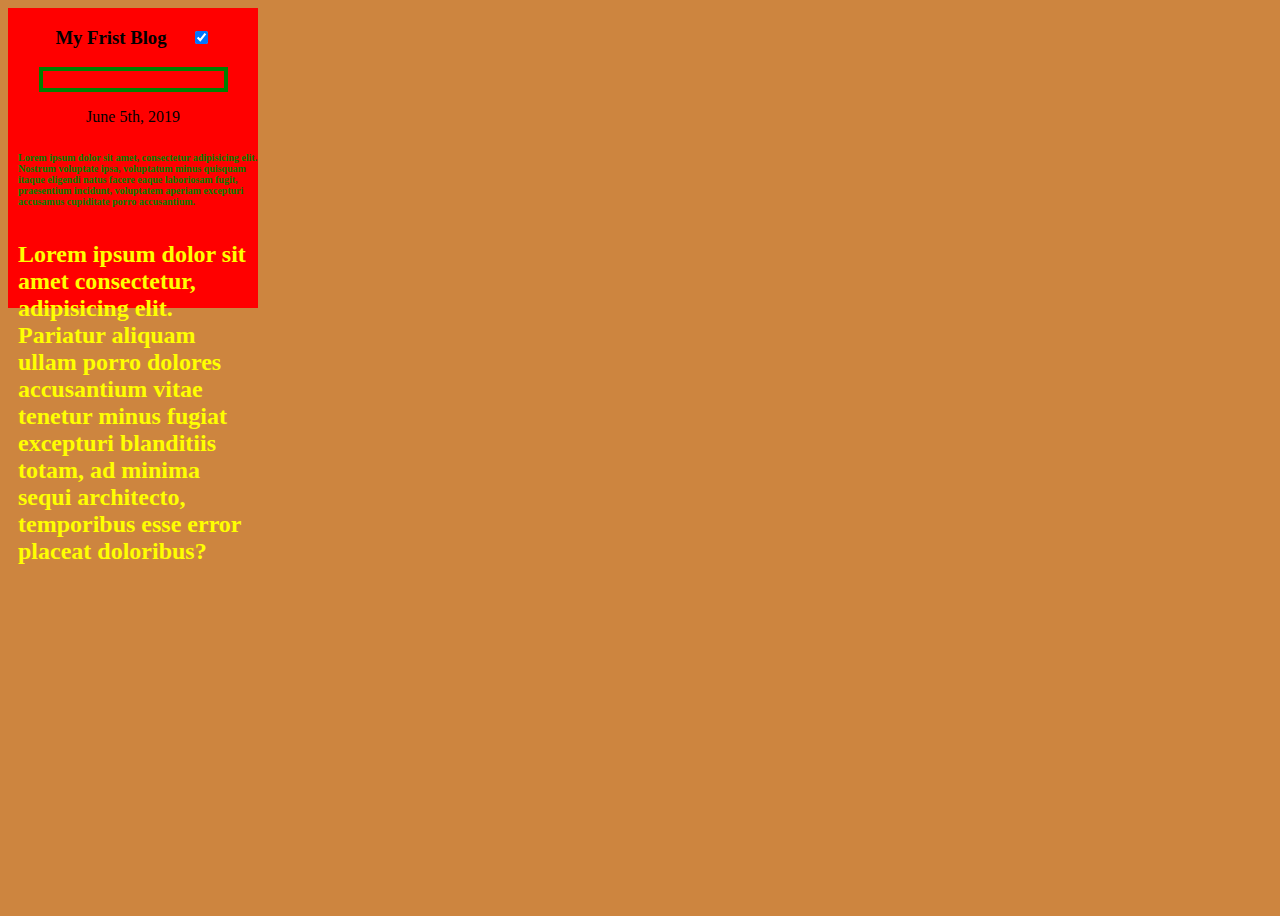
<file: code-along/css-selectors/index.html>
<html lang="en">
  <head>
    <meta charset="UTF-8" />
    <meta name="viewport" content="width=device-width, initial-scale=1.0" />
    <meta http-equiv="X-UA-Compatible" content="ie=edge" />
    <title>Document</title>
    <link rel="stylesheet" href="./styles.css" />
    <link rel="stylesheet" href="" />
  </head>
  <body>
    <div>
      <h3>My Frist Blog</h3>
      <input type="checkbox" checked />
      <input type="type" />
      <p>June 5th, 2019</p>
      <p class="content">
        Lorem ipsum dolor sit amet, consectetur adipisicing elit. Nostrum
        voluptate ipsa, voluptatum minus quisquam itaque eligendi natus facere
        eaque laboriosam fugit, praesentium incidunt, voluptatem aperiam
        excepturi accusamus cupiditate porro accusantium.
      </p>
      <p id="yellow" class="content">
        Lorem ipsum dolor sit amet consectetur, adipisicing elit. Pariatur
        aliquam ullam porro dolores accusantium vitae tenetur minus fugiat
        excepturi blanditiis totam, ad minima sequi architecto, temporibus esse
        error placeat doloribus?
      </p>
    </div>
  </body>
</html>
</file>
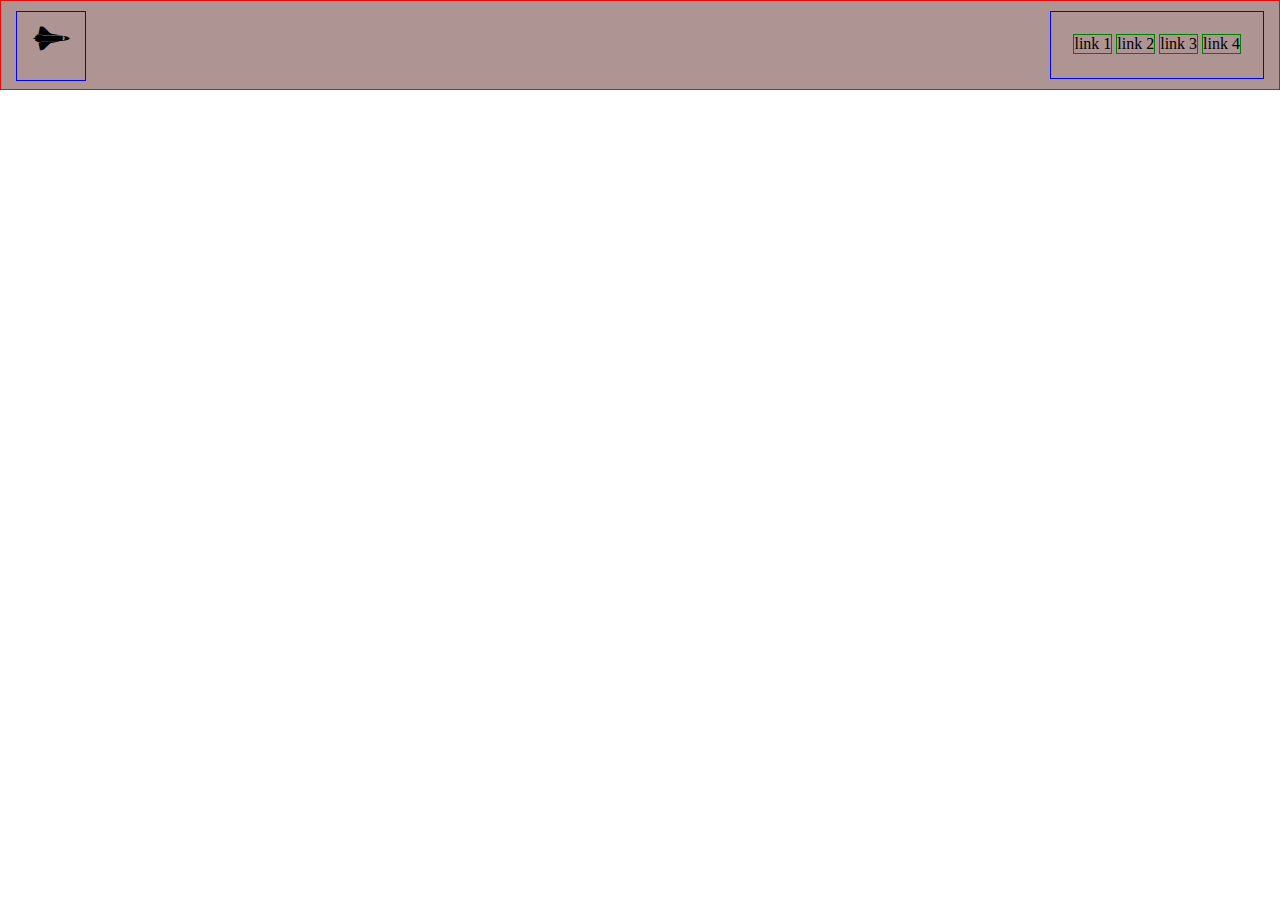
<file: code-along/media-queries/media-queries.html>
<html lang="en">
  <head>
    <meta charset="UTF-8" />
    <meta name="viewport" content="width=device-width, initial-scale=1.0" />
    <meta http-equiv="X-UA-Compatible" content="ie=edge" />
    <link
      href="https://stackpath.bootstrapcdn.com/font-awesome/4.7.0/css/font-awesome.min.css"
      rel="stylesheet"
      integrity="sha384-wvfXpqpZZVQGK6TAh5PVlGOfQNHSoD2xbE+QkPxCAFlNEevoEH3Sl0sibVcOQVnN"
      crossorigin="anonymous"
    />
    <link rel="stylesheet" href="media-queries.css" />
    <title>Media Queries Navigation</title>
  </head>
  <body>
    <nav class="border-red">
      <div class="logo border-blue">
        <i class="fa fa-space-shuttle" aria-hidden="true"></i>
      </div>
      <ul class="border-blue">
        <li class="border-green">link 1</li>
        <li class="border-green">link 2</li>
        <li class="border-green">link 3</li>
        <li class="border-green">link 4</li>
      </ul>
    </nav>
  </body>
</html>
</file>
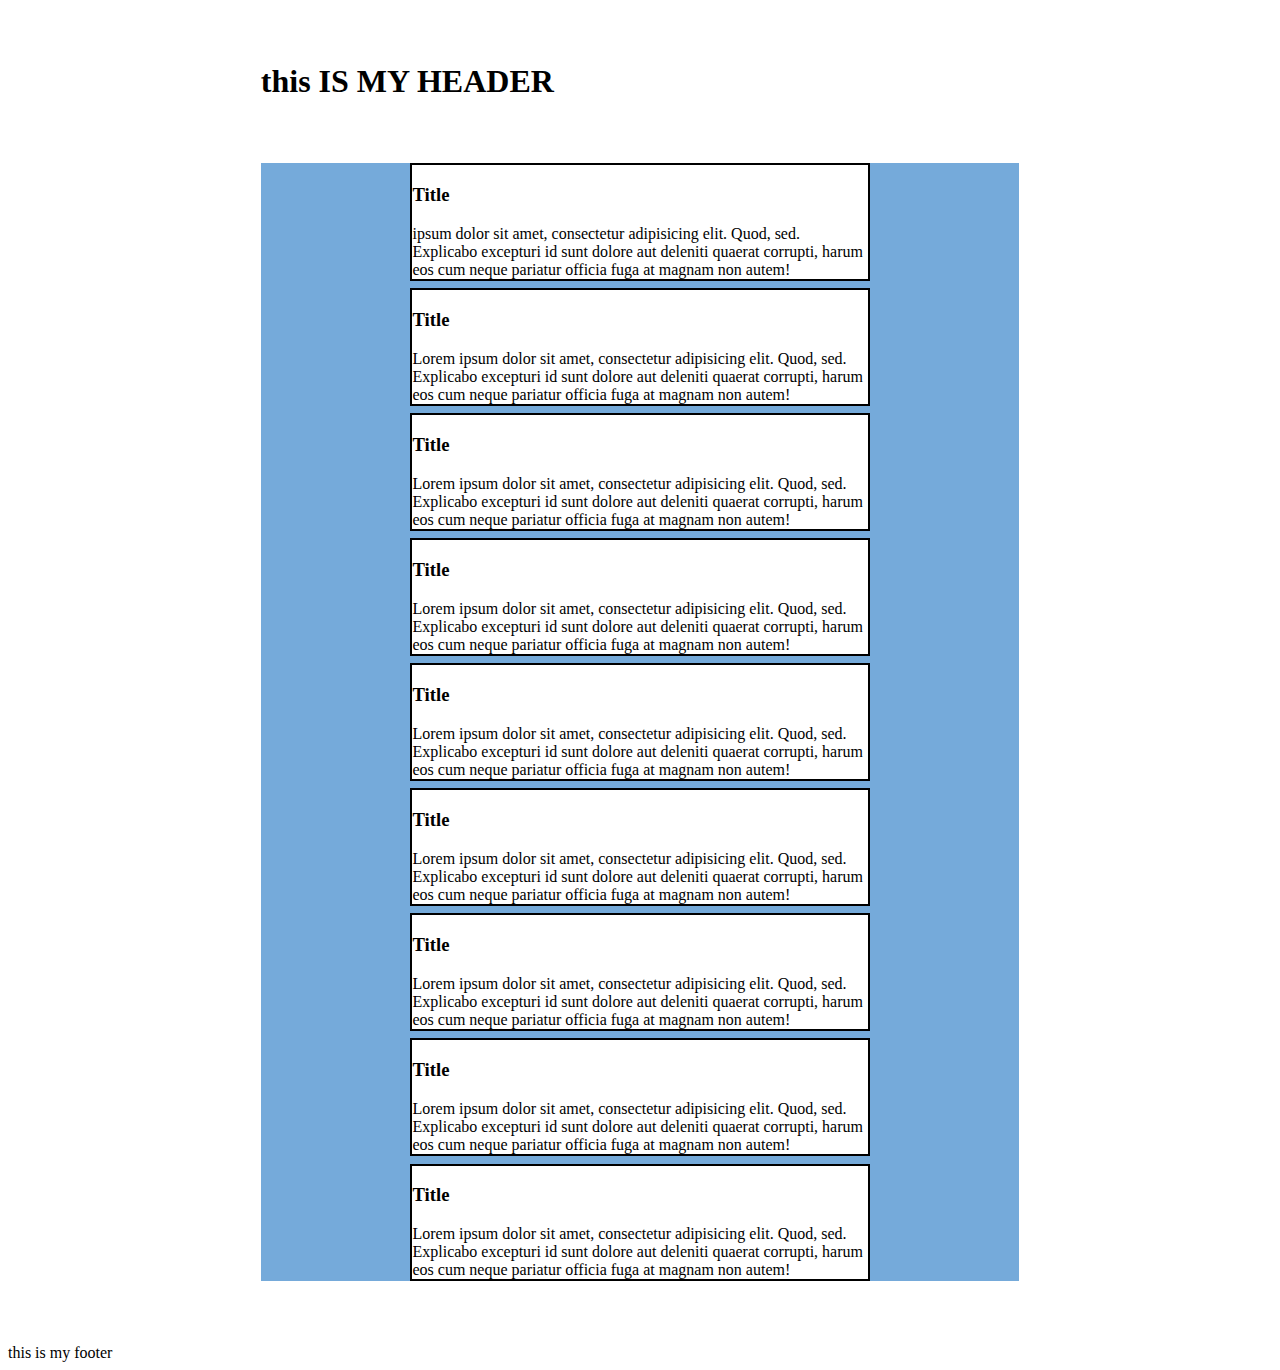
<file: SRC/bLOG/bLOG.html>
<!DOCTYPE html>
<html lang="en">
<head>
    <meta charset="UTF-8">
    <meta name="viewport" content="width=device-width, initial-scale=1.0">
    <meta http-equiv="X-UA-Compatible" content="ie=edge">
    <title>bLOG</title>
    <link rel="stylesheet" href="./bLOG.css">
</head>


<!DOCTYPE html>
<html>
<head>
    <title>My bLOG</title>
    <link rel="stylesheet" href="./bLOG.css">
</head>
<body>
    <header>
        <h1>this IS MY HEADER</h1>
    </header>
    <main>
        <article>
            <h3>Title</h3> ipsum dolor sit amet, consectetur adipisicing elit. Quod, sed. Explicabo excepturi id sunt dolore aut deleniti quaerat corrupti, harum eos cum neque pariatur officia fuga at magnam non autem!
        </article>
        <article>
            <h3>Title</h3>Lorem ipsum dolor sit amet, consectetur adipisicing elit. Quod, sed. Explicabo excepturi id sunt dolore aut deleniti quaerat corrupti, harum eos cum neque pariatur officia fuga at magnam non autem!
        </article>
        <article>
            <h3>Title</h3>Lorem ipsum dolor sit amet, consectetur adipisicing elit. Quod, sed. Explicabo excepturi id sunt dolore aut deleniti quaerat corrupti, harum eos cum neque pariatur officia fuga at magnam non autem!
        </article>
        <article>
            <h3>Title</h3>Lorem ipsum dolor sit amet, consectetur adipisicing elit. Quod, sed. Explicabo excepturi id sunt dolore aut deleniti quaerat corrupti, harum eos cum neque pariatur officia fuga at magnam non autem!
        </article>
        <article>
            <h3>Title</h3>Lorem ipsum dolor sit amet, consectetur adipisicing elit. Quod, sed. Explicabo excepturi id sunt dolore aut deleniti quaerat corrupti, harum eos cum neque pariatur officia fuga at magnam non autem!
        </article>
        <article>
            <h3>Title</h3>Lorem ipsum dolor sit amet, consectetur adipisicing elit. Quod, sed. Explicabo excepturi id sunt dolore aut deleniti quaerat corrupti, harum eos cum neque pariatur officia fuga at magnam non autem!
        </article>
        <article>
            <h3>Title</h3>Lorem ipsum dolor sit amet, consectetur adipisicing elit. Quod, sed. Explicabo excepturi id sunt dolore aut deleniti quaerat corrupti, harum eos cum neque pariatur officia fuga at magnam non autem!
        </article>
        <article>
            <h3>Title</h3>Lorem ipsum dolor sit amet, consectetur adipisicing elit. Quod, sed. Explicabo excepturi id sunt dolore aut deleniti quaerat corrupti, harum eos cum neque pariatur officia fuga at magnam non autem!
        </article>
        <article>
            <h3>Title</h3>Lorem ipsum dolor sit amet, consectetur adipisicing elit. Quod, sed. Explicabo excepturi id sunt dolore aut deleniti quaerat corrupti, harum eos cum neque pariatur officia fuga at magnam non autem!
        </article>
    </main>
</body>
<footer>this is my footer</footer>
</html>
</file>
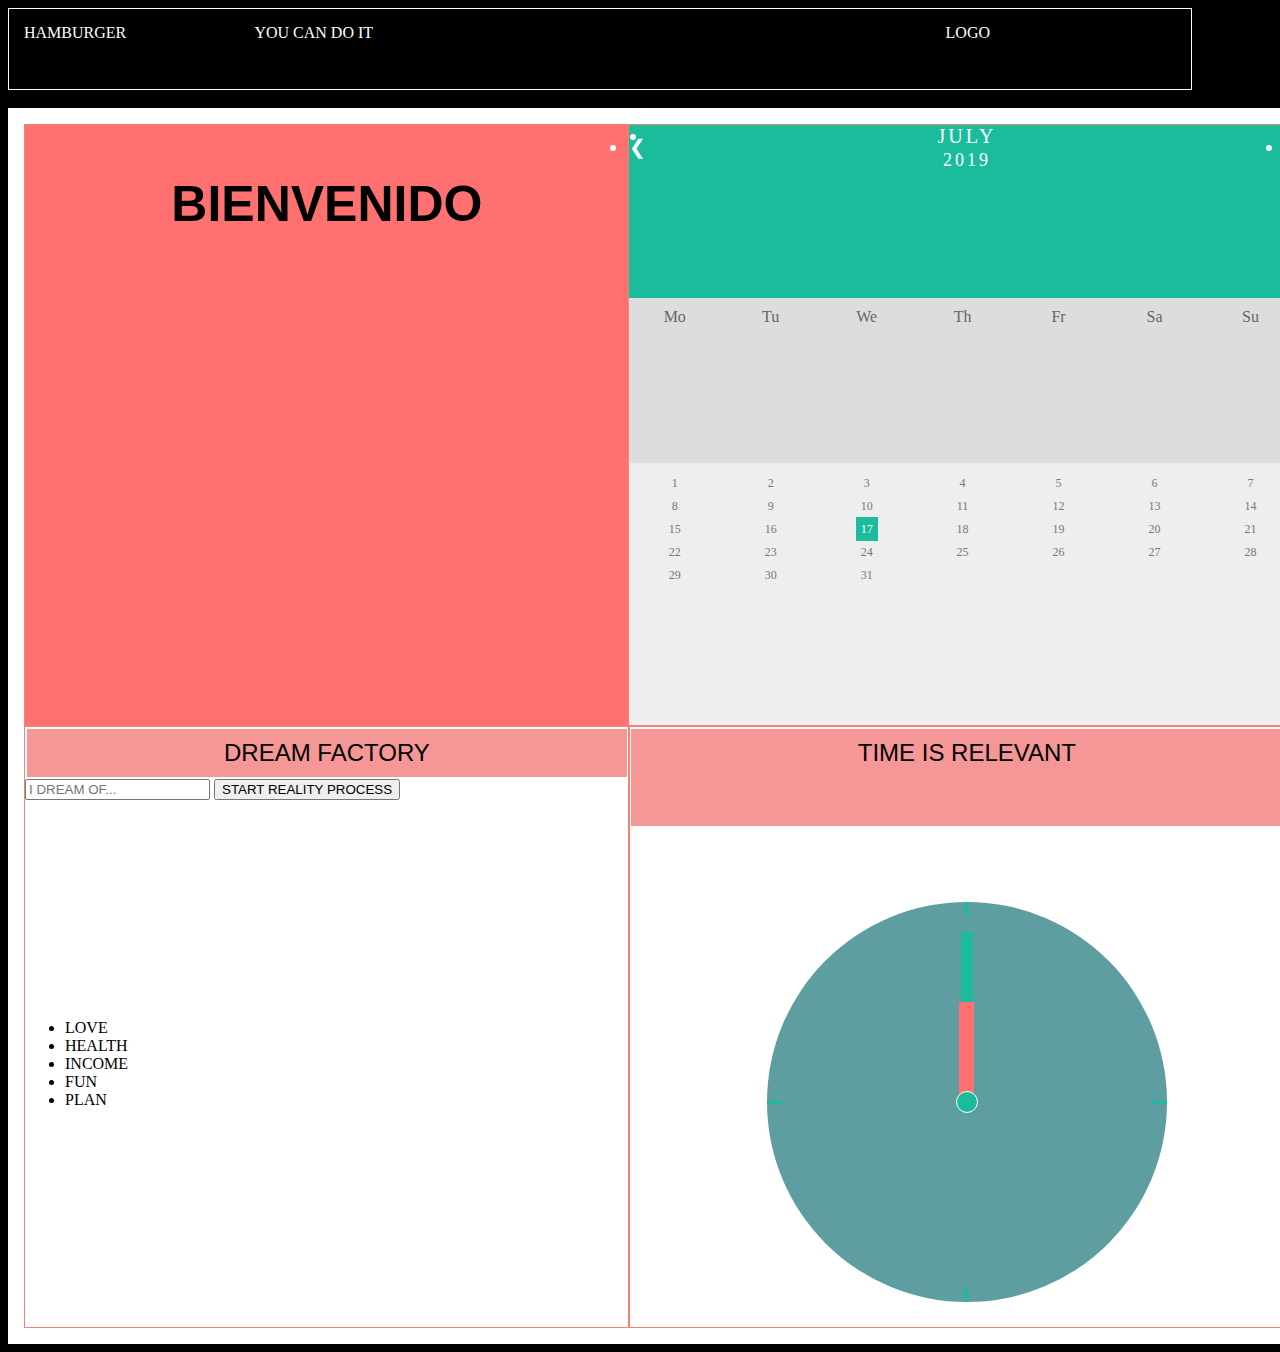
<file: SRC/checkpoint1/checkpoint1.html>
<!DOCTYPE html>
<html lang="en">
<head>
    <meta charset="UTF-8">
    <meta name="viewport" content="width=device-width, initial-scale=1.0">
    <meta http-equiv="X-UA-Compatible" content="ie=edge">
    <link rel="stylesheet" href="checkpoint1.css">
    <title>CHECKPOINT1</title>
</head>
<body>
    <header>
        <div class="top">
            <div id="burger">HAMBURGER</div>
            <div id="header">YOU CAN DO IT</div>
            <div id="logo">LOGO</div>
        </div> 
    </header>
    <br>
    <main>
        <div id="main-cont">
            <div class="parts">
              <div class="greet">
                <P>BIENVENIDO</P>
              </div>
            </div>
            <div class="parts">
            <div class="month">      
                    <ul>
                      <li class="prev">&#10094;</li>
                      <li class="next">&#10095;</li>
                      <li>
                        JULY<br>
                        <span style="font-size:18px">2019</span>
                      </li>
                    </ul>
                  </div>
                
                  <ul class="weekdays">
                    <li>Mo</li>
                    <li>Tu</li>
                    <li>We</li>
                    <li>Th</li>
                    <li>Fr</li>
                    <li>Sa</li>
                    <li>Su</li>
                  </ul>
                  
                  <ul class="days">  
                    <li>1</li>
                    <li>2</li>
                    <li>3</li>
                    <li>4</li>
                    <li>5</li>
                    <li>6</li>
                    <li>7</li>
                    <li>8</li>
                    <li>9</li>
                    <li>10</li>
                    <li>11</li>
                    <li>12</li>
                    <li>13</li>
                    <li>14</li>
                    <li>15</li>
                    <li>16</li>
                    <li><span class="active">17</span></li>
                    <li>18</li>
                    <li>19</li>
                    <li>20</li>
                    <li>21</li>
                    <li>22</li>
                    <li>23</li>
                    <li>24</li>
                    <li>25</li>
                    <li>26</li>
                    <li>27</li>
                    <li>28</li>
                    <li>29</li>
                    <li>30</li>
                    <li>31</li>
                  </ul>
                </div>
            <div class="parts">
                <div id="myDIV" class="header">
                    <h2>DREAM FACTORY</h2>
                    <input type="text" id="myInput" placeholder="I DREAM OF...">
                    <button>START REALITY PROCESS</button>
                  </div>
                  
                  <ul id="myUL">
                    <li>LOVE</li>
                    <li>HEALTH</li>
                    <li>INCOME</li>
                    <li>FUN</li>
                    <li>PLAN</li>
                  </ul>
            </div>
            <div class="parts">
              <h2>TIME IS RELEVANT</h2>
              <div class="clock">
                <div id="minutes"></div>
                <div id="hours"></div>
                <div class="three"></div>
                <div class="six"></div>
                <div class="nine"></div>
                <div class="twelve"></div>
                <div class="center"></div>
            </div>
          </div>
        </div>
    </main>
</body>
</html>
</file>
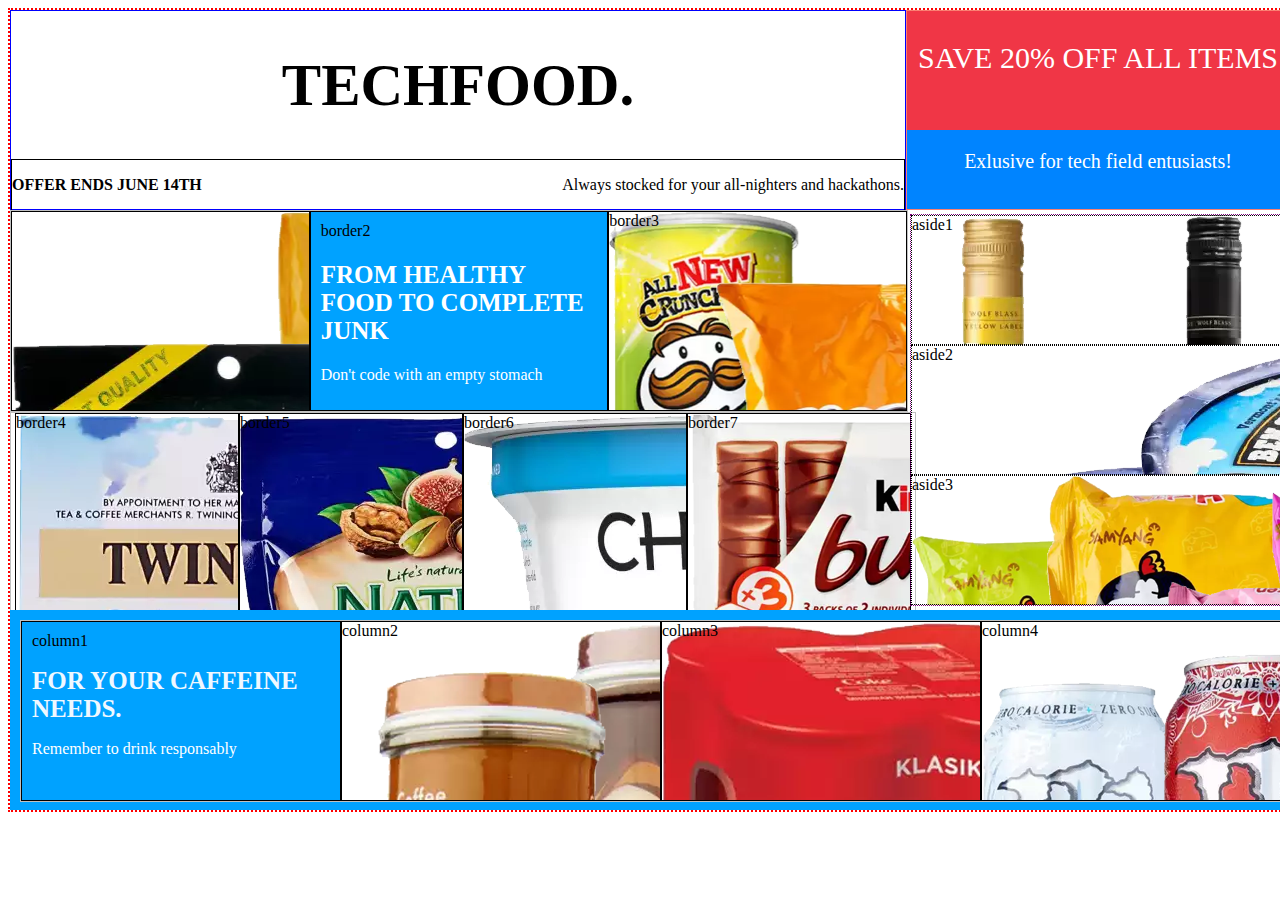
<file: SRC/coupons/coupons.html>
<!DOCTYPE html>
<html lang="en">
  <head>
    <meta charset="UTF-8" />
    <meta name="viewport" content="width=device-width, initial-scale=1.0" />
    <meta http-equiv="X-UA-Compatible" content="ie=edge" />
    <link rel="stylesheet" href="coupons.css" />
    <title>Document</title>
  </head>
  <body>
    <div class="main-container">
      <header>
        <h1 class="tech">TECHFOOD.</h1>
        <div class="letters">
          <p class="offer">OFFER ENDS JUNE 14TH</p>
          <p>Always stocked for your all-nighters and hackathons.</p>
        </div>
      </header>
      <div class="twenty">
        <div class="red-box">
          <p class="red">SAVE 20% OFF ALL ITEMS</p>
        </div>
        <div class="blue-box">
          <p class="blue">Exlusive for tech field entusiasts!</p>
        </div>
      </div>
      <main>
        <div class="main-top">
          <div class="border1"></div>
          <div class="border2">
            border2
            <h2 class="from">FROM HEALTHY FOOD TO COMPLETE JUNK</h2>
            <p class="dont">Don't code with an empty stomach</p>
          </div>
          <div class="border3">border3</div>
        </div>
        <div class="main-bottom">
          <div class="border4">border4</div>
          <div class="border5">border5</div>
          <div class="border6">border6</div>
          <div class="border7">border7</div>
        </div>
      </main>
      <aside>
        <div class="aside1">aside1</div>
        <div class="aside2">aside2</div>
        <div class="aside3">aside3</div>
      </aside>
      <footer>
        <div class="container-bottom">
          <div class="column1">
            column1
            <h1 class="caffeine">FOR YOUR CAFFEINE NEEDS.</h1>
            <p class="remember">Remember to drink responsably</p>
          </div>
          <div class="column2">column2</div>
          <div class="column3">column3</div>
          <div class="column4">column4</div>
        </div>
      </footer>
    </div>
  </body>
</html>
</file>
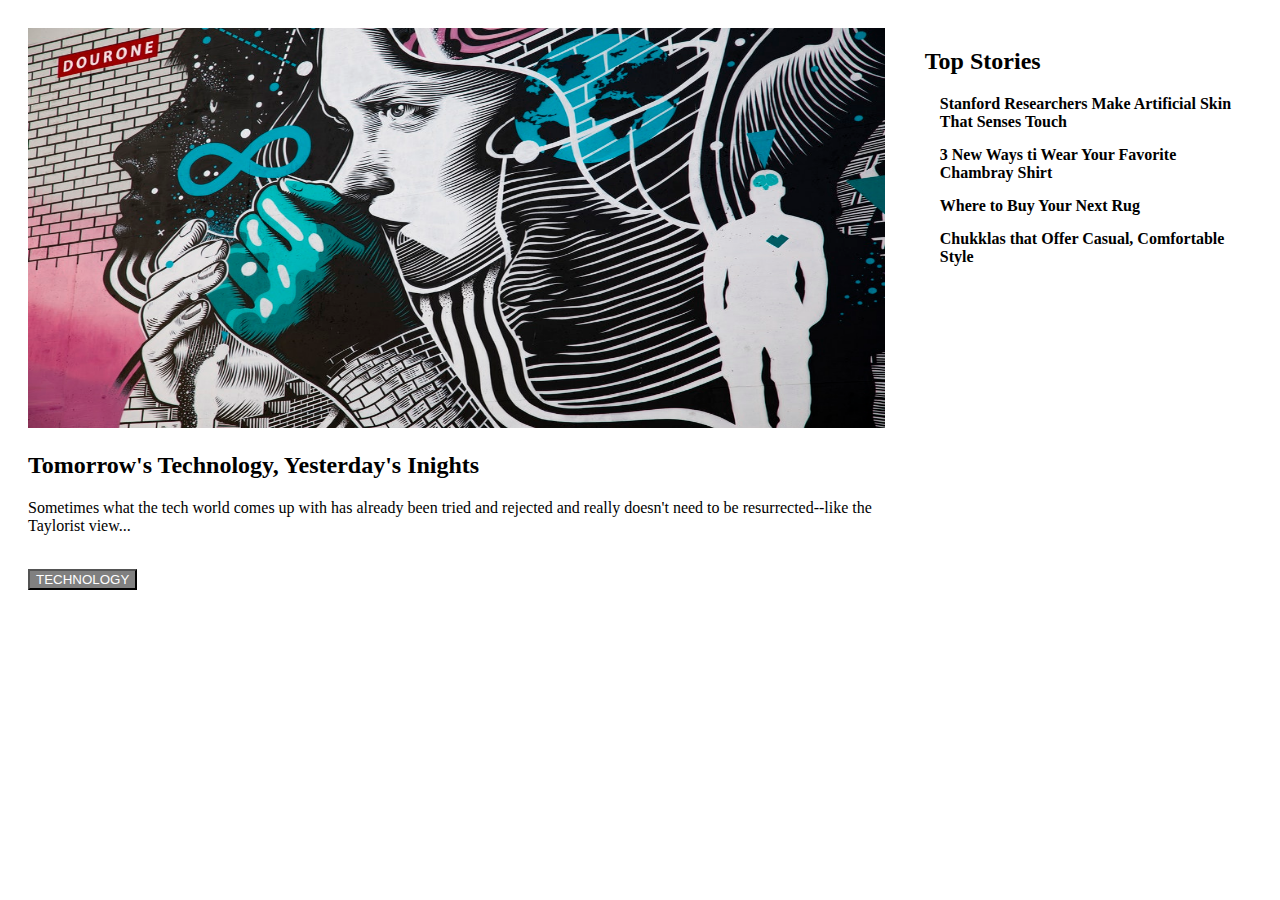
<file: SRC/MediaQ-Landingpage/MediaQ.html>
<!DOCTYPE html>
<html lang="en">
  <head>
    <meta charset="UTF-8" />
    <meta name="viewport" content="width=device-width, initial-scale=1" />
    <meta http-equiv="X-UA-Compatible" content="ie=edge" />
    <link
      href="https://stackpath.bootstrapcdn.com/font-awesome/4.7.0/css/font-awesome.min.css"
      rel="stylesheet"
      integrity="sha384-wvfXpqpZZVQGK6TAh5PVlGOfQNHSoD2xbE+QkPxCAFlNEevoEH3Sl0sibVcOQVnN"
      crossorigin="anonymous"
    />
    <link rel="stylesheet" href="./MediaQ.css" />
    <title>Document</title>
  </head>
  <body>
    <div class="image-section"></div>
    <img src="mural.jpg" alt="mural" />
    <aside class="border-green">
      <ul style="list-style: none;" class="border-black">
        <div class="top">
        <h2>Top Stories</h2>
      </div>
        <li class="border-red">Stanford Researchers Make Artificial Skin That Senses Touch
        <li class="border-red">3 New Ways ti Wear Your Favorite Chambray Shirt</li>
        <li class="border-red">Where to Buy Your Next Rug</li>
        <li class="border-red">Chukklas that Offer Casual, Comfortable Style</li>
      </ul>
      </aside>
    </nav>
    <main class="info">
    <h2>Tomorrow's Technology, Yesterday's Inights</h2>
    <p>
      Sometimes what the tech world comes up with has already been tried and
      rejected and really doesn't need to be resurrected--like the Taylorist
      view...
    </p>
  </main>
    <br>
    <button>TECHNOLOGY</button> 
      <br>
      <nav>
      <ul class="border-black">
        <h3 class="border-purple">Useful Links</h3>
        <li class="border-red">About</li>
        <li class="border-red">Jobs</li>
        <li class="border-red">Team</li>
        <li class="border-red">Advertise</li>
        <li class="border-red">Terms</li>
      </ul>
      <ul class="border-black">
        <h3 class="border-purple">Social Media</h3>
        <li class="border-red">
        Facebook
          <i class="fa fa-facebook" aria-hidden="true"></i>
        </li>
        <li class="border-red">
          Instagram
          <i class="fa fa-instagram" aria-hidden="true"></i>
        </li>
        <li class="border-red">
          Twitter
          <i class="fa fa-twitter" aria-hidden="true"></i>
        </li>
      </ul>
    </nav>
  </body>
</html>
</file>
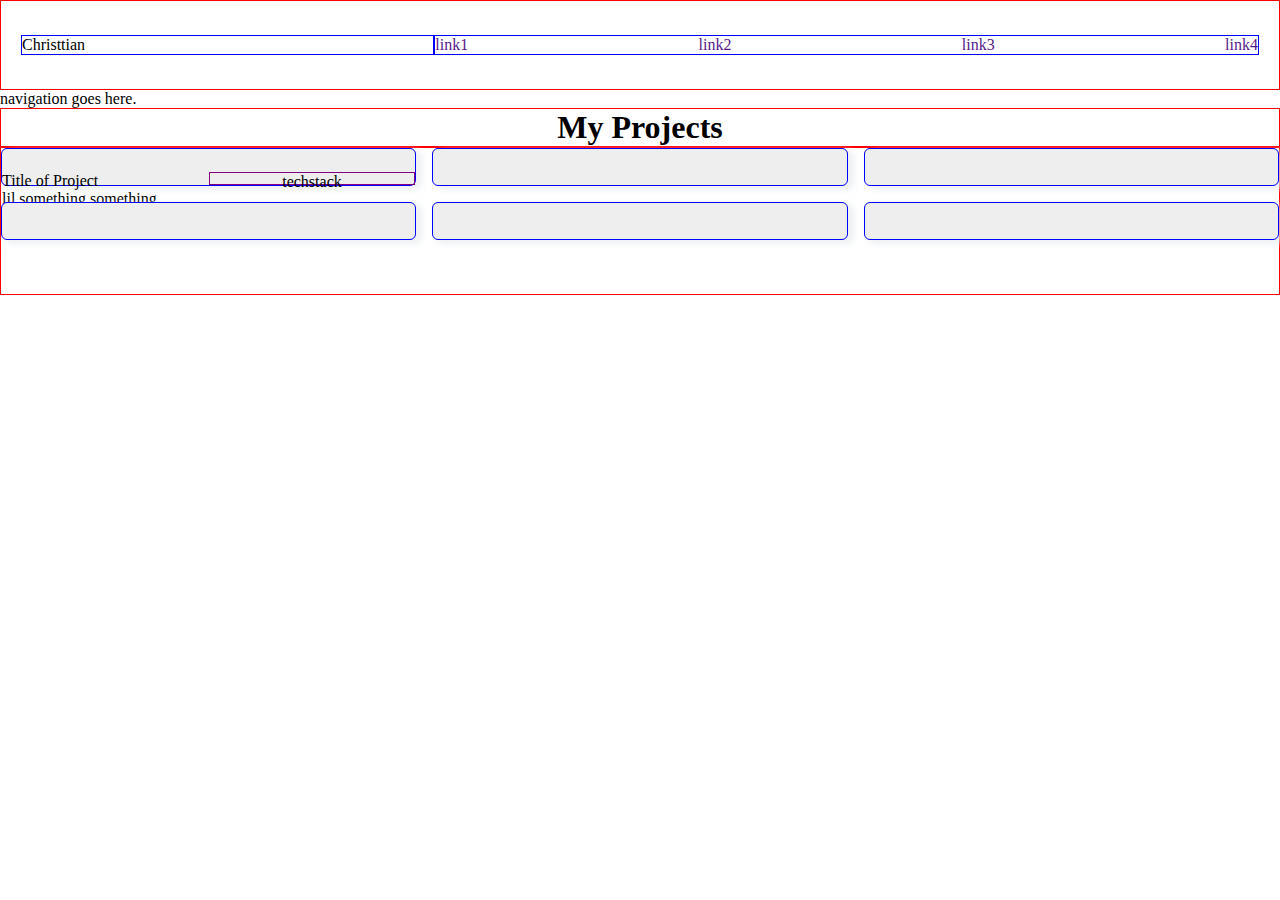
<file: SRC/projects/projects.html>
<!DOCTYPE html>
<html lang="en">
<head>
  <meta charset="UTF-8">
  <meta name="viewport" content="width=device-width, initial-scale=1.0">
  <meta http-equiv="X-UA-Compatible" content="ie=edge">
  <link rel="stylesheet" href="./projects.css">
  <title>Projects Page</title>
</head>
<body>
  <div class="main-container">
    <nav class="border1">
      <div class="logo border2">Christtian</div>
        <ul class="border2">  
          <li><a href="">link1</a></li>
          <li><a href="">link2</a></li>
          <li><a href="">link3</a></li>
          <li><a href="">link4</a></li>
        </ul>
      </div>
      navigation goes here.
    </nav>
    <header class="border1">
      <h1>My Projects</h1>
    </header>
    <main class="border1">
      <div class="content border2 project1">
        <div class="project-header">
          <p>Title of Project</p>
          <p>lil something something</p>
        </div>
          <div class="techstack border3">
            techstack
          </div>
      </div>
      <div class="content border2 project2"></div>
      <div class="content border2 project3"></div>
      <div class="content border2 project4"></div>
      <div class="content border2 project5"></div>
      <div class="content border2 project6"></div>
    </main>
  </div>
</body>
</html>
</file>
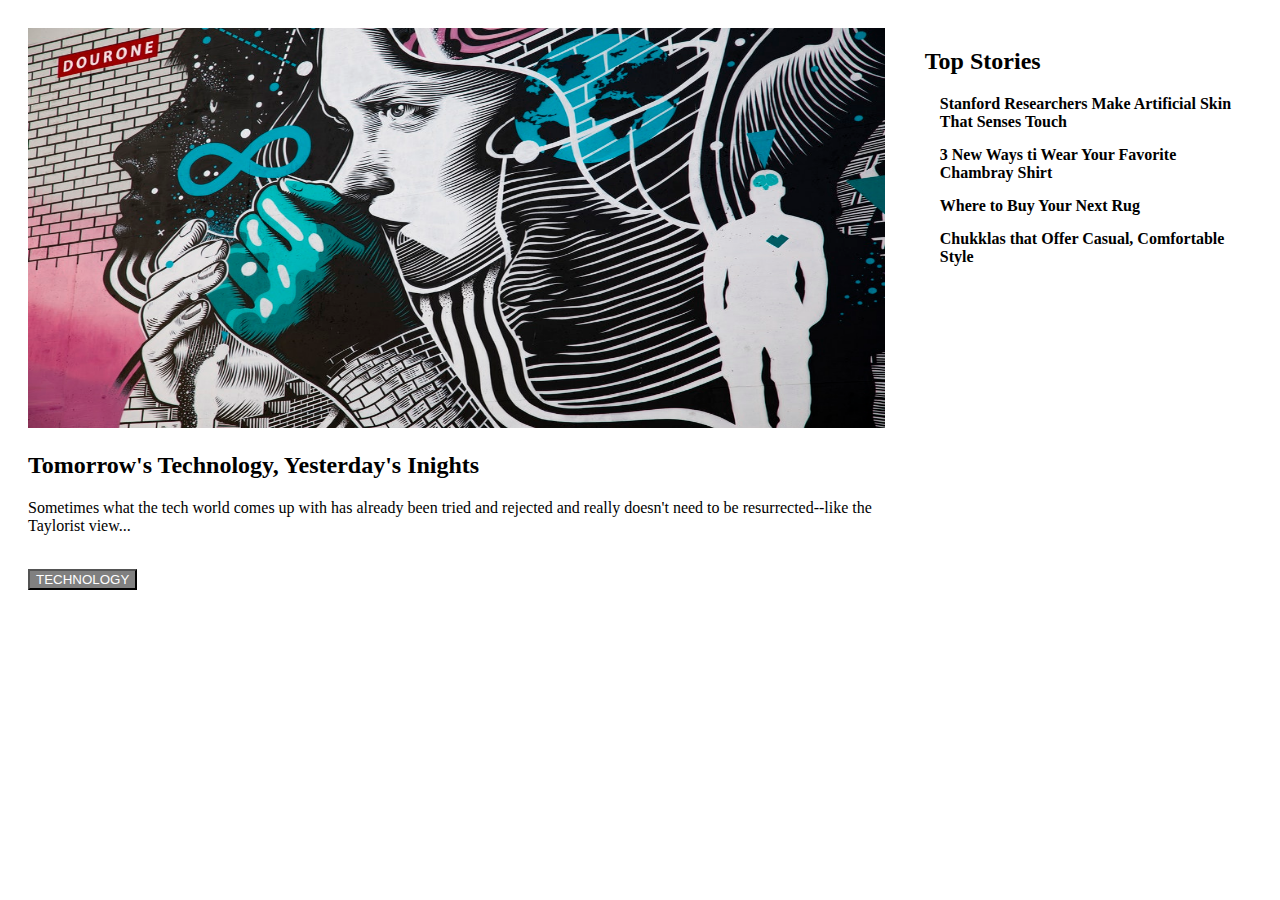
<file: SRC/responsive-landing-page/responsive-landing-page.html>
<!DOCTYPE html>
<html lang="en">
  <head>
    <meta charset="UTF-8" />
    <meta name="viewport" content="width=device-width, initial-scale=1" />
    <meta http-equiv="X-UA-Compatible" content="ie=edge" />
    <link
      href="https://stackpath.bootstrapcdn.com/font-awesome/4.7.0/css/font-awesome.min.css"
      rel="stylesheet"
      integrity="sha384-wvfXpqpZZVQGK6TAh5PVlGOfQNHSoD2xbE+QkPxCAFlNEevoEH3Sl0sibVcOQVnN"
      crossorigin="anonymous"
    />
    <link rel="stylesheet" href="./responsive-landin-page.css" />
    <title>Document</title>
  </head>
  <body>
    <div class="image-section"></div>
    <img src="mural.jpg" alt="mural" />
    <aside class="border-green">
      <ul style="list-style: none;" class="border-black">
        <div class="top">
        <h2>Top Stories</h2>
      </div>
        <li class="border-red">Stanford Researchers Make Artificial Skin That Senses Touch
        <li class="border-red">3 New Ways ti Wear Your Favorite Chambray Shirt</li>
        <li class="border-red">Where to Buy Your Next Rug</li>
        <li class="border-red">Chukklas that Offer Casual, Comfortable Style</li>
      </ul>
      </aside>
    </nav>
    <main class="info">
    <h2>Tomorrow's Technology, Yesterday's Inights</h2>
    <p>
      Sometimes what the tech world comes up with has already been tried and
      rejected and really doesn't need to be resurrected--like the Taylorist
      view...
    </p>
  </main>
    <br>
    <button>TECHNOLOGY</button> 
      <br>
      <nav>
      <ul class="border-black">
        <h3 class="border-purple">Useful Links</h3>
        <li class="border-red">About</li>
        <li class="border-red">Jobs</li>
        <li class="border-red">Team</li>
        <li class="border-red">Advertise</li>
        <li class="border-red">Terms</li>
      </ul>
      <ul class="border-black">
        <h3 class="border-purple">Social Media</h3>
        <li class="border-red">
        Facebook
          <i class="fa fa-facebook" aria-hidden="true"></i>
        </li>
        <li class="border-red">
          Instagram
          <i class="fa fa-instagram" aria-hidden="true"></i>
        </li>
        <li class="border-red">
          Twitter
          <i class="fa fa-twitter" aria-hidden="true"></i>
        </li>
      </ul>
    </nav>
  </body>
</html>
</file>
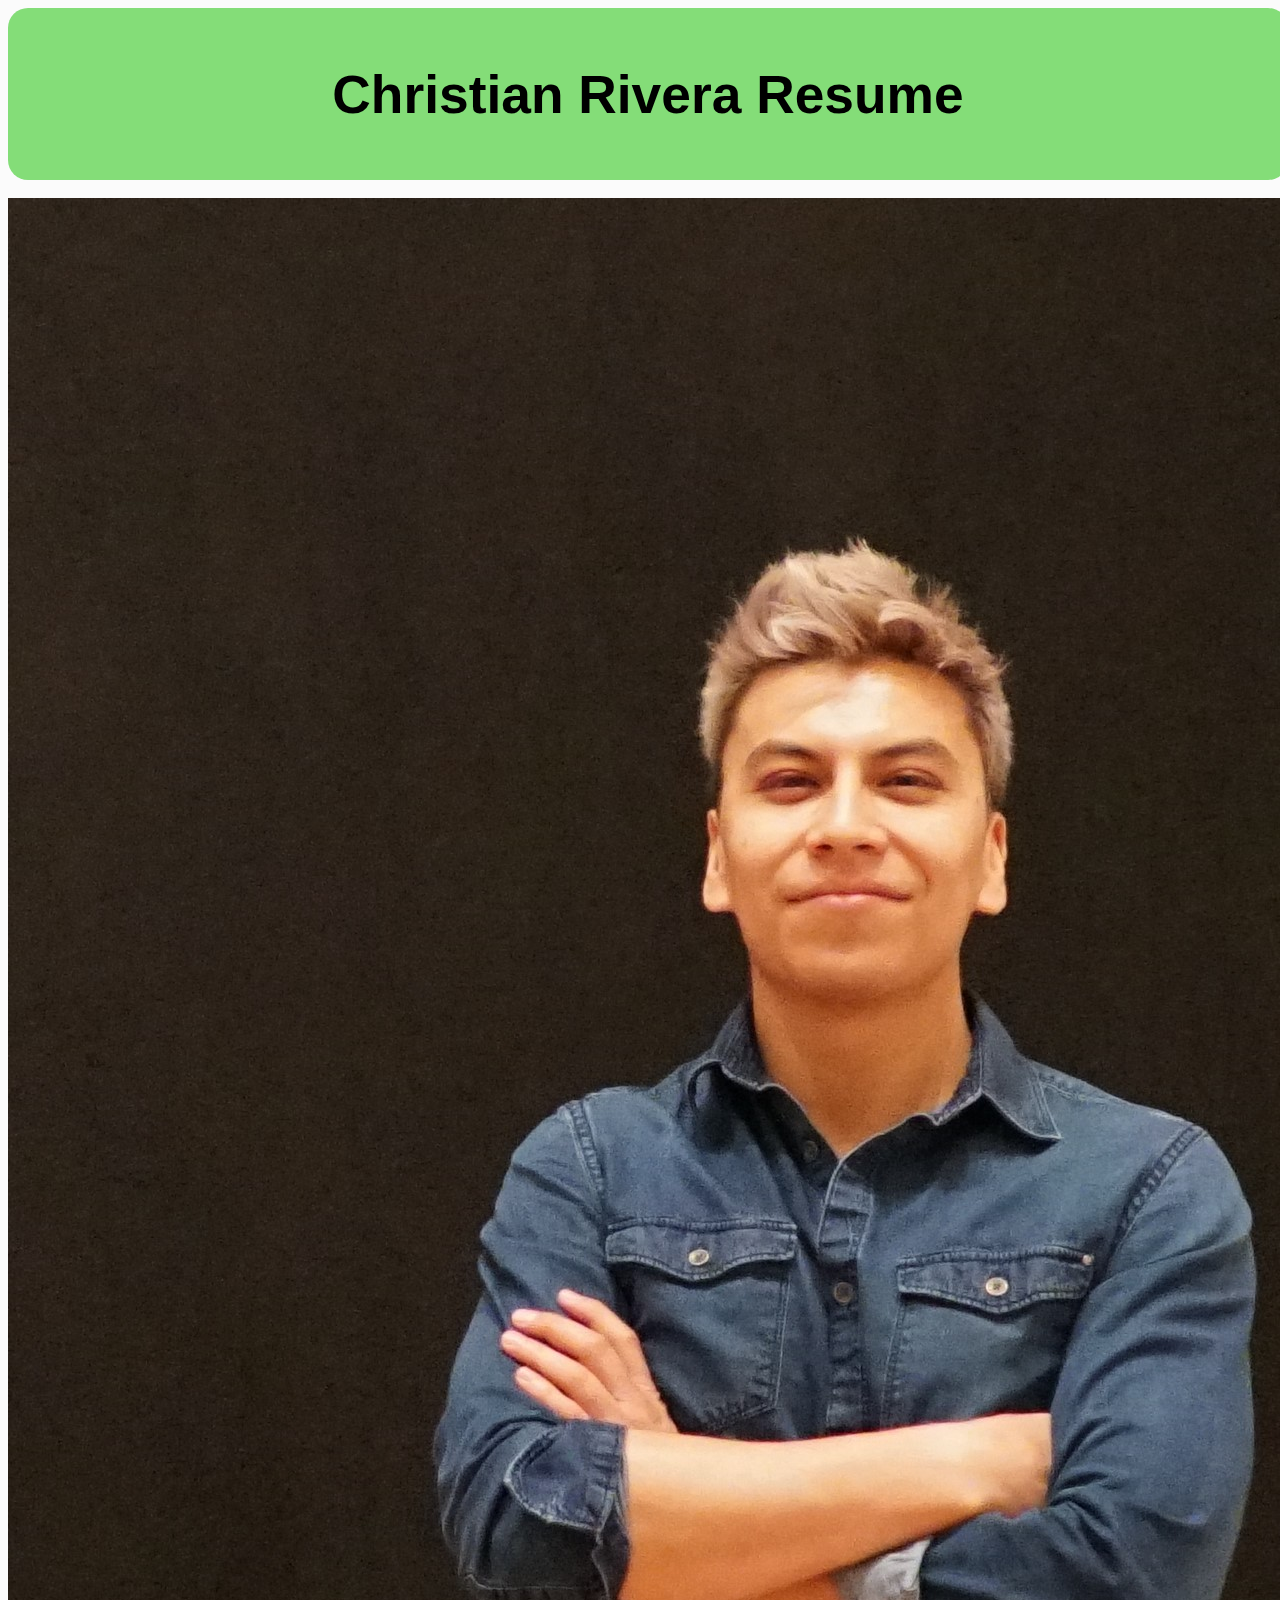
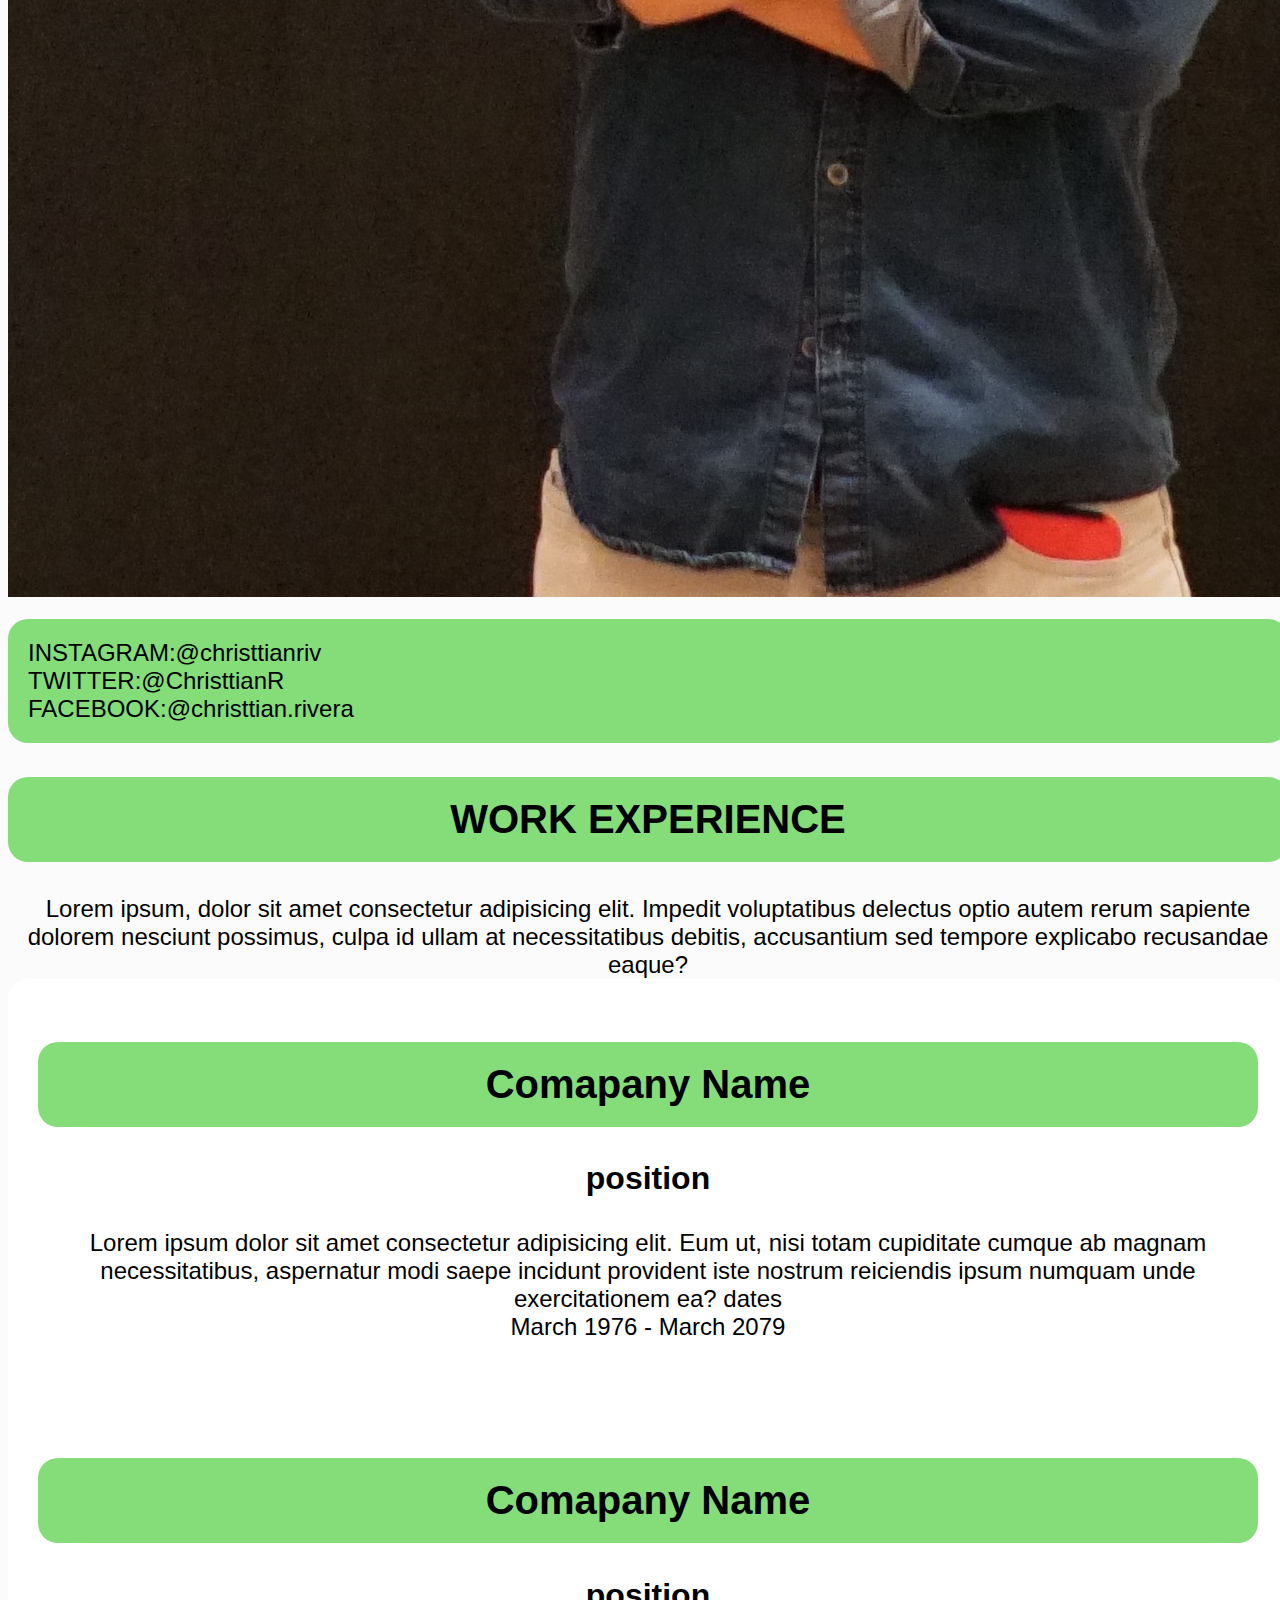
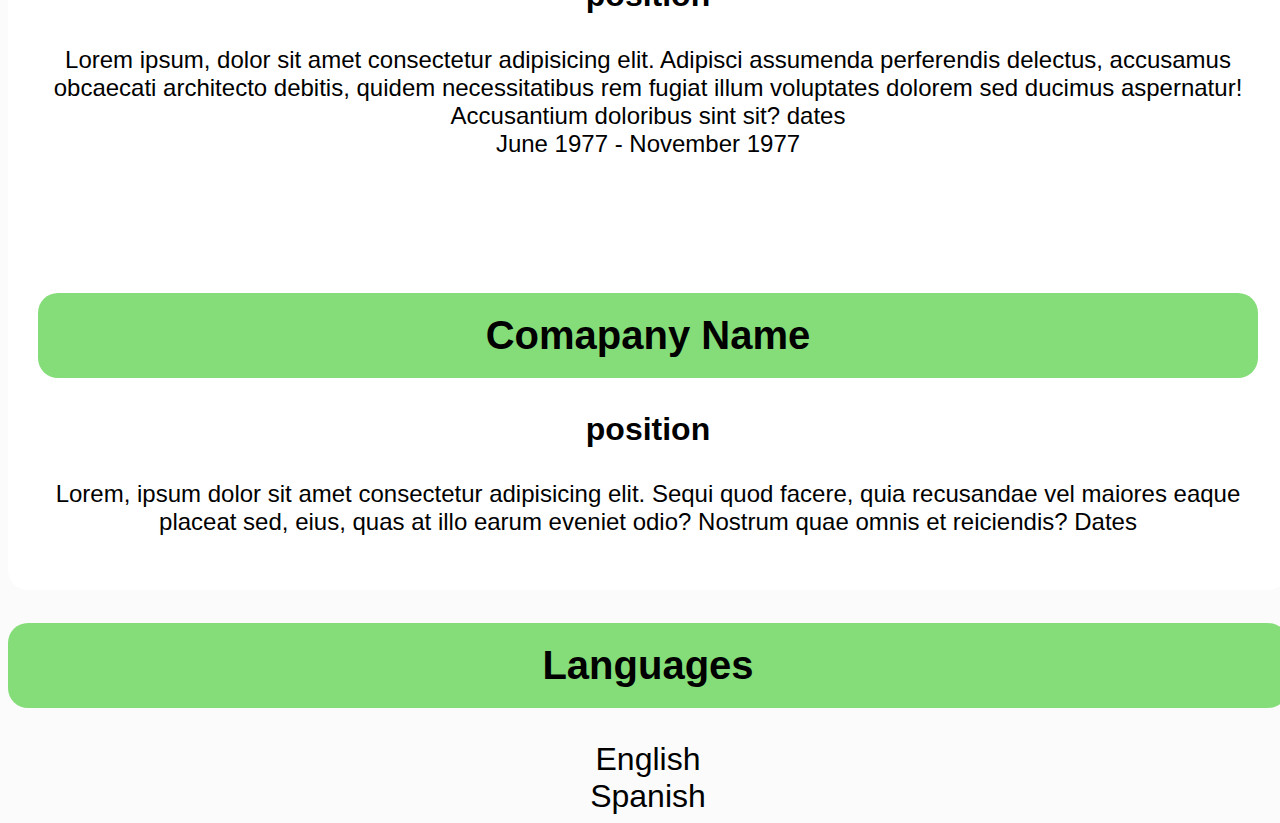
<file: SRC/Resume/resume.html>
<!DOCTYPE html>
<html lang="en">
  <head>
    <meta charset="UTF-8" />
    <meta name="viewport" content="width=device-width, initial-scale=1.0" />
    <meta http-equiv="X-UA-Compatible" content="ie=edge" />
    <title>CR-Resume</title>
    <link href="./resume-style.css" rel="stylesheet" type="text/css" />
  </head>
  <body>
    <header>
      <h1>Christian Rivera Resume</h1>
    </header> 
    <br/>
    <section>  <img
      src="./fondonegro.JPG"
      class="KISS"
      alt="austin coding academy logo"
    /> </section>
    <br/>
    <nav>
      INSTAGRAM:@christtianriv<br />TWITTER:@ChristtianR<br />FACEBOOK:@christtian.rivera<br />
    </nav>
    <section>
      <h2>WORK EXPERIENCE</h2>
      <a
        >Lorem ipsum, dolor sit amet consectetur adipisicing elit. Impedit
        voluptatibus delectus optio autem rerum sapiente dolorem nesciunt
        possimus, culpa id ullam at necessitatibus debitis, accusantium sed
        tempore explicabo recusandae eaque?
      </a>
    </section>
    <main>
      <section>
        <article>
          <H2>Comapany Name</H2>
          <H3>position</H3>
          <p>
            Lorem ipsum dolor sit amet consectetur adipisicing elit. Eum ut,
            nisi totam cupiditate cumque ab magnam necessitatibus, aspernatur
            modi saepe incidunt provident iste nostrum reiciendis ipsum numquam
            unde exercitationem ea? dates <br />
            March 1976 - March 2079
          </p>
        </article>
        <br./>
        <article>
          <h2>Comapany Name</h2>
          <h3>position</h3>
          <p>
            Lorem ipsum, dolor sit amet consectetur adipisicing elit. Adipisci
            assumenda perferendis delectus, accusamus obcaecati architecto
            debitis, quidem necessitatibus rem fugiat illum voluptates dolorem
            sed ducimus aspernatur! Accusantium doloribus sint sit? dates <br />
            June 1977 - November 1977
          </p>
        </article>
        <br><br./>
        <article>
          <h2>Comapany Name</h2>
          <h3>position</h3>
          <p>
            Lorem, ipsum dolor sit amet consectetur adipisicing elit. Sequi quod
            facere, quia recusandae vel maiores eaque placeat sed, eius, quas at
            illo earum eveniet odio? Nostrum quae omnis et reiciendis? Dates
          </p>
        </article>
      </section>
    </main>
    <aside>
      <h2>Languages</h2>
      <li>English</li>
      <li>Spanish</li>
    </aside>
  </body>
</html>
</file>
<file: code-along/css-selectors/styles.css>
body {
  height: 100%;
  width: 100%;
  background: peru;
}
div {
  background: red;
  height: 300px;
  width: 250px;
  text-align: center;
}
#yellow {
    color: yellow;
    font-size: 24px;
}
h3 {
  display: inline-block;
  margin-right: 20px;
}
h3:hover {
    color: white;
}
p {
  display: inline-block;
}
p:nth-of-type(2) {
    font-size: 10px;
}
.content {
text-align: left;
padding: 0 0 0 10px;
color: green;
font-weight: bold;
}
input[type]{
    font-size: px;
    background: red;
    border: 4px solid green;
}
</file>
<file: code-along/media-queries/media-queries.css>
* {
  margin: 0;
  padding: 0;
  box-sizing: border-box;
}
.border-red {
  border: 1px solid red;
}
.border-blue {
  border: 1px solid blue;
}
.border-green {
  border: 1px solid green;
}
body {
  height: 100vh;
  width: 100%;
}
nav {
  display: block;
  height: 90px;
  width: 100%;
  background-color: rgb(175, 148, 148);
  padding: 10px 15px;
}
nav .logo {
  display: inline-block;
  height: 70px;
  width: 70px;
  text-align: center;
}
nav .logo i {
  margin: 15% 0;
  font-size: 30px;
}
nav ul {
  height: 100%;
  float: right;
  padding: 22px;
}
nav ul li {
  display: inline-block;
}
@media (max-width: 576px) {
  nav {
    height: 500px;
  }
  nav .logo {
    height: 100%;
    width: 50%;
  }
  nav .logo i {
    font-size: 150px;
  }
  nav ul {
    width: 50%;
  }
  nav ul li {
    display: block;
  }
</file>
<file: SRC/bLOG/bLOG.css>
h1 {
  color: black;
  width: 60%;
  margin: 5% auto;
}
body {
  background: white;
}

main {
  width: 60%;
  margin: 5% auto;
  background: rgb(117, 170, 218);
}

article {
  margin: 1% auto;
  border: 2px solid black;
  background: white;
  width: 60%;
}
article:hover > h3 {
  color: white;
}
article:hover {
  background: rgb(83, 100, 134);
}
</file>
<file: SRC/checkpoint1/checkpoint1.css>
body {
    width: 100%;
    height: 100%;
    background: black;
}
.top {
    display: grid;
    grid-template-columns: 20% 60% 20%;
    width: 90%;
    height: 50px;
    padding: 15px;
    color: white;
    border: 1px solid white;
}
#main-cont {
    width: 90%;
    border: 1px dotted white;
    background: white;
    padding: 15px;
}
.parts {
    display: grid;
    grid-template-rows: 4;
    width: 100%;
    height: 600px;
    border: 1px solid salmon;  
  
}
.month {
    
    width: 100%;
    background: #1abc9c;
    text-align: center;
  }
  
  .month ul {
    margin: 0;
    padding: 0;
  }
  
  .month ul li {
    color: white;
    font-size: 20px;
    text-transform: uppercase;
    letter-spacing: 3px;
  }
  
  .month .prev {
    float: left;
    padding-top: 10px;
  }
  
  .month .next {
    float: right;
    padding-top: 10px;
  }
  
  .weekdays {
    margin: 0;
    padding: 10px 0;
    background-color: #ddd;
  }
  
  .weekdays li {
    display: inline-block;
    width: 13.6%;
    color: #666;
    text-align: center;
  }
  
  .days {
    padding: 10px 0;
    background: #eee;
    margin: 0;
  }
  
  .days li {
    list-style-type: none;
    display: inline-block;
    width: 13.6%;
    text-align: center;
    margin-bottom: 5px;
    font-size:12px;
    color: #777;
  }
  
  .days li .active {
    padding: 5px;
    background: #1abc9c;
    color: white !important
  }
  
  .clock {
    height: 400px;
    width: 400PX;
    background-color: cadetblue;
    border-radius: 100%;
    margin: auto;
    position: relative;
    top: 0;
    left: 0;
    bottom: 0;
    right: 0;
    grid-row: 3/4;
  }
  .twelve {
    position: absolute;
    width: 3px;
    height: 15px;
    background: #1abc9c;
    left: 0;
    top: 0;
    right: 0;
    margin: 0 auto;
  }
  .three {
    position: absolute;
    width: 15px;
    height: 3px;
    background: #1abc9c;
    top: 0;
    bottom: 0;
    right: 0;
    margin: auto 0;
  }
  .six {
    position: absolute;
    width: 3px;
    height: 15px;
    background: #1abc9c;
    left: 0;
    bottom: 0;
    right: 0;
    margin: 0 auto;
  }
  .nine {
    position: absolute;
    width: 15px;
    height: 3px;
    background: #1abc9c;
    top: 0;
    bottom: 0;
    left: 0;
    margin: auto 0;
  }
.center {
  width: 20px;
  height: 20px;
  position: absolute;
  left: 0;
  right: 0;
  bottom: 0;
  top: 0;
  margin: auto;
  background: #1abc9c;
  border-radius: 100%;
  border: rgb(255, 255, 255) solid 1px;
}
#minutes {
  position: absolute;
  height: 170px;
  width: 12px;
  left: 0;
  right: 0;
  bottom: 170px;
  top: 0px;
  margin: auto;
  background: #1abc9c;
  -webkit-transform-origin: bottom;
}
#hours {
  position: absolute;
  height: 100px;
  width: 15px;
  left: 0;
  right: 0;
  bottom: 100px;
  top: 0px;
  margin: auto;
  background: rgb(255, 113, 113);
  -webkit-transform-origin: bottom;
}
h2 {
  background: rgb(245, 151, 151);
  /* width: 100%; */
  margin: 2px;
  padding: 10px;
  font-family: 'Franklin Gothic Medium', 'Arial Narrow', Arial, sans-serif;
  font-weight: inherit;
  text-align: center;
}  
ul li:hover {
  background: #ddd;
}
.greet {
  background:rgb(255, 113, 113);
}
p {
  font-size: 50px;
  text-align: center;
  font-weight: bold;
  font-family: 'Franklin Gothic Medium', 'Arial Narrow', Arial, sans-serif;
} 
@media (min-width:576px){
#main-cont {
    width: 100%;
    border: 1px dotted white;
    background: white;
    padding: 15px;
    display: grid;
    grid-template-areas: 
    "top top"
    "greet greet"
    "month myDIV"
}
</file>
<file: SRC/coupons/coupons.css>
body {
  width: 100%;
  height: 100%;
}
.main-container {
  height: 800px;
  width: 100%;
  display: grid;
  border: 2px dotted rgb(255, 0, 0);
  grid-template-rows: 200px 400px 200px;
  grid-template-columns: 70% 30%;
  /* grid-template-areas: "header twenty", "main aside", "footer footer"; */
}
header {
  border: 1px solid blue;
  flex: 1;
}
.tech {
  font-size: 59px;
  font-weight: bolder;
  text-align: center;
}
.offer {
  font-weight: bolder;
}
.letters {
  border: 1px solid black;
  flex: 2;
  list-style: none;
  display: flex;
  justify-content: space-between;
  color: ;
}

.twenty {
  border: 1px solid salmon;
  display: grid;
  grid-template-rows: 60% 40%;
}

.red-box {
  background-color: rgb(240, 54, 70);
}
.red {
  color: rgb(255, 255, 255);
  font-size: 30px;
  text-align: center;
}
.blue-box {
  background-color: rgb(0, 132, 255);
}
.blue {
  color: rgb(255, 255, 255);
  font-size: 20px;
  text-align: center;
}
main .main-top {
  border: 1px solid silver;
  display: grid;
  height: 50%;
  width: 100%;
  grid-template-columns: 2fr 2fr 2fr;
  grid-template-areas: "border1 border2 border3";
}
main .main-bottom {
  border: 1px solid silver;
  display: grid;
  height: 50%;
  width: 100%;
  padding: 0 4px;
  grid-template-columns: 2fr 2fr 2fr 2fr;
  grid-template-areas: "border4 border5 border6 border7";
}
main .border1 {
  border: 1px solid black;
  background-image: url(fruit.png);
}

main .border2 {
  border: 1px solid black;
  background-color: rgb(0, 162, 255);
  padding: 10px;
  text-align: left;
}
.from {
  color: white;
  font-size: 25px;
}
.dont {
  color: white;
}
main .border3 {
  border: 1px solid black;
  background-image: url(chips.png);
}
main .border4 {
  border: 1px solid black;
  background-image: url(tea.png);
}
main .border5 {
  border: 1px solid black;
  background-image: url(nuts.png);
}
main .border6 {
  border: 1px solid black;
  background-image: url(chobani.png);
}
main .border7 {
  border: 1px solid black;
  background-image: url(chocs.png);
}

aside {
  display: grid;
  border: 1px dotted purple;
  margin: 4px;
}
.aside1 {
  border: 1px dotted black;
  background-image: url(wine.png);
}
.aside2 {
  border: 1px dotted black;
  background-image: url(bjs.png);
}
.aside3 {
  border: 1px dotted black;
  background-image: url(ramen.png);
}
footer {
  border: 10px solid rgb(0, 162, 255);
  width: 100%;
  grid-column: 1/3;
  grid-row: 3/4;
}
.container-bottom {
  border: 1px solid silver;
  display: grid;
  height: 100%;
  width: 100%;
  grid-template-columns: 2fr 2fr 2fr 2fr;
  grid-template-areas: "column1 column2 column3 column4";
}
.column1 {
  border: 1px solid black;
  background-color: rgb(0, 162, 255);
  padding: 10px;
}
.caffeine {
  color: aliceblue;
  font-size: 25px;
}
.remember {
  color: white;
}
.column2 {
  border: 1px solid black;
  background-image: url(coffee.png);
}
.column3 {
  border: 1px solid black;
  background-image: url(coke.png);
}
.column4 {
  border: 1px solid black;
  background-image: url(monster.png);
}
</file>
<file: SRC/MediaQ-Landingpage/MediaQ.css>
body{
    padding: 20px;
}
img {
    width: 70%;
    height: 400px;
}
aside {
    float: right; 
    width: 30%; 
    font-weight: bolder;  
}
aside ul li{
    margin: 15px;
}
button {
    background: gray;
    color: white
}
p {
    width: 70%;
}
nav {
    display: none;
    background-color: gray;
}
@media (max-width:768px){
    aside{
        display: none;}
    img{
        width: 100%;
        height: auto;}
    main{
        width: 140%;}   
}
@media (max-width:576px){
    nav {
        display: inline;
        width: 100%;}
    main {
        width: 100%;}
    p { 
        width: auto;
        }
    ul{
        float: left;
        width: 50%;
        box-sizing: border-box;
        padding: 10px;
}
    nav{
        background: rgb(136, 14, 14);
        
}
</file>
<file: SRC/projects/projects.css>
* {
    margin: 0;
    padding: 0;
    box-sizing: border-box;
  }
  .border1 {
    border: 1px solid red;
  }
  .border2 {
    border: 1px solid blue;
  } 
  .border3 {
    border: 1px solid purple;
  }
  
  body {
    height: 100%;
    width: 100%;
  }
  .main-container {
    height: 100%;
    width: 100%;
  }
  nav {
    height: 90px;
    width: 100%;
    display: flex;
    flex-direction: row;
    justify-content: space-between;
    align-items: center;
    padding: 0 20px;
  }
  .logo{
      flex: 1;
  }
  ul{
      flex: 2;
      list-style: none;
      display: flex;
      justify-content: space-between
  }
  a{
      text-decoration: none;
  }
  header {
    height: 15%;
    display: flex;
    flex-direction: row;
    justify-content: center;
    align-items: center;
  }
  main {
    height: calc((100% - 15%) - 90px);
    display: grid;
    grid-template-columns: repeat(3, 1fr);
    grid-template-rows: repeat(3, 1fr);
    grid-gap: 1em;
  }
  .content {
    height: 100%;
    background-color: #eee;
    border-radius: 6px;
    box-shadow: 5px 3px 6px 1px rgba(231, 234, 239, 0.72);
  }
  .project1 {
    /* background: url('https://source.unsplash.com/random') */
    display: grid;
    grid-template-columns: repeat(2, 1fr);
    grid-template-rows: 65% 35%;
  }
  .project-header {
    grid-row: 2;
    grid-column: 1/2;
    /* display: flex;
    flex-direction: row;
    justify-content: space-between; */
  }
  .techstack {
    grid-row: 2;
    grid-column: 2;
    display: flex;
    justify-content: center;
  }
</file>
<file: SRC/responsive-landing-page/responsive-landin-page.css>
body{
    padding: 20px;
}
img {
    width: 70%;
    height: 400px;
}
aside {
    float: right; 
    width: 30%; 
    font-weight: bolder;  
}
aside ul li{
    margin: 15px;
}
button {
    background: gray;
    color: white
}
p {
    width: 70%;
}
nav {
    display: none;
    background-color: gray;
}
@media (max-width:768px){
    aside{
        display: none;}
    img{
        width: 100%;
        height: auto;}
    main{
        width: 140%;}   
}
@media (max-width:576px){
    nav {
        display: inline;
        width: 100%;}
    main {
        width: 100%;}
    p { 
        width: auto;
        }
    ul{
        float: left;
        width: 50%;
        box-sizing: border-box;
        padding: 10px;
}
    nav{
        background: rgb(136, 14, 14);
        
}
</file>
<file: SRC/Resume/resume-style.css>
body {
  font-family: "Trebuchet MS", "Lucida Sans Unicode", "Lucida Grande",
    "Lucida Sans", Arial, sans-serif;
  background-color: rgba(250, 250, 250, 0.801);
  text-align: center;
  height: 100%;
  width: 100%;
  margin: center;
}

header {
  background-color: rgb(132, 221, 120);
  color: black;
  border-radius: 20px;
  padding: 20px;
  font-size: 40pt;
}
h1 {
  font-family: "Trebuchet MS", "Lucida Sans Unicode", "Lucida Grande",
    "Lucida Sans", Arial, sans-serif;
  color: black;
  text-align: center;
  font-size: 40pt;
}
a {
  font-family: "Trebuchet MS", "Lucida Sans Unicode", "Lucida Grande",
    "Lucida Sans", Arial, sans-serif;
  color: black;
  font-size: 18pt;
  text-align: center;
}
article {
  font-family: 'Trebuchet MS', 'Lucida Sans Unicode', 'Lucida Grande', 'Lucida Sans', Arial, sans-serif;
  color: black;
  text-align: center;
  padding: 30px;
}

main {
  background-color: white;
  font-family: "Trebuchet MS", "Lucida Sans Unicode", "Lucida Grande",
    "Lucida Sans", Arial, sans-serif;
  text-align: center;
  border-radius: 20px;
}
h2 {
  background-color: rgb(132, 221, 120);
  font-family: "Trebuchet MS", "Lucida Sans Unicode", "Lucida Grande",
    "Lucida Sans", Arial, sans-serif;
  color: black;
  border-radius: 20px;
  padding: 20px;
  text-align: center;
  font-size: 30pt;
}

h3 {
  font-family: "Trebuchet MS", "Lucida Sans Unicode", "Lucida Grande",
    "Lucida Sans", Arial, sans-serif;
  color: black;
  font-size: 24pt;
}
p {
  font-family: "Trebuchet MS", "Lucida Sans Unicode", "Lucida Grande",
    "Lucida Sans", Arial, sans-serif;
  color: black;
  font-size: 18pt;
  text-align: center;
}
nav {
  margin: left;
  color: black;
  font-family: "Trebuchet MS", "Lucida Sans Unicode", "Lucida Grande",
    "Lucida Sans", Arial, sans-serif;
  font-size: 24px;
  border-radius: 20px;
  background: rgb(132, 221, 120);
  padding: 20px;
  text-align: left;
}
#profile-pic {
  width: 20px;
  height: 20px;
  border-radius: 20%;
  margin: 15% auto;
  grid-column: 2/3;
}
aside li {
  font-family: "Trebuchet MS", "Lucida Sans Unicode", "Lucida Grande",
    "Lucida Sans", Arial, sans-serif;
  color: black;
  font-size: 18pt;
  text-align: center;
  font-size: 24pt;
}
</file>
